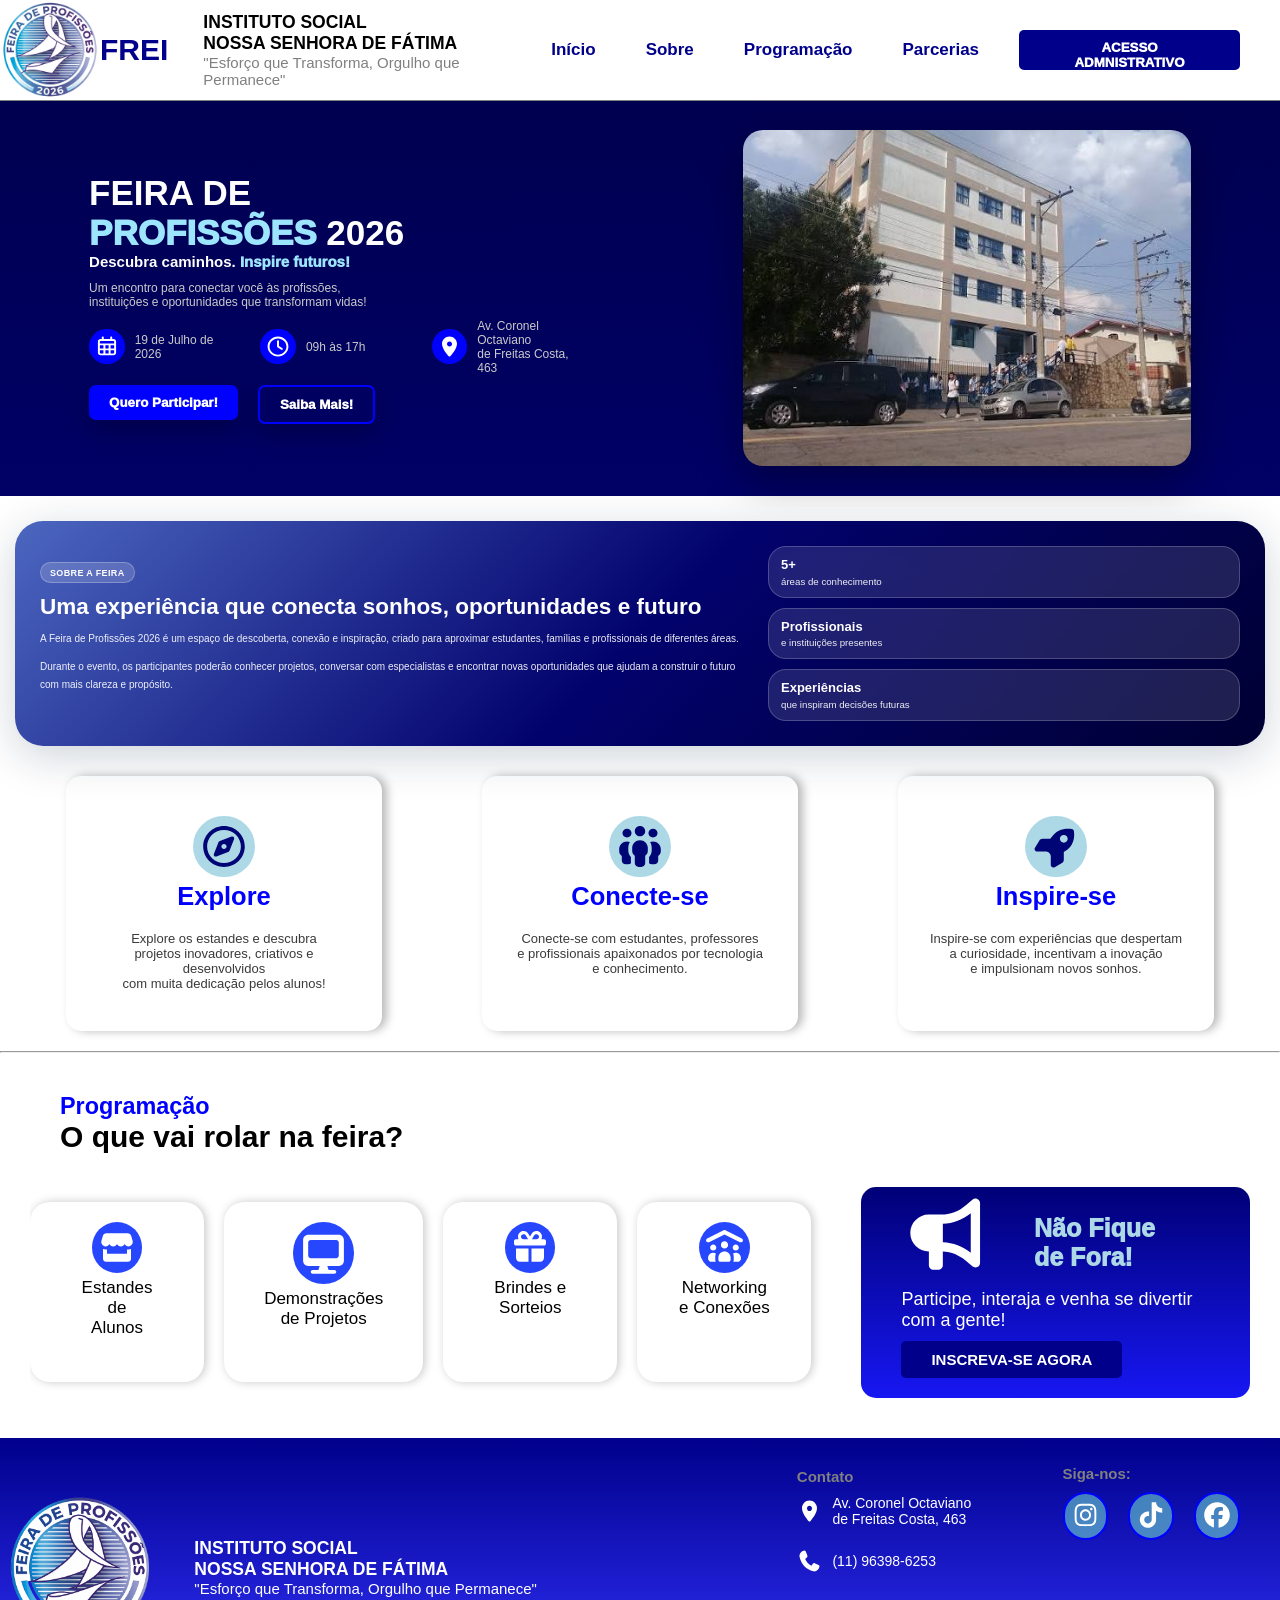
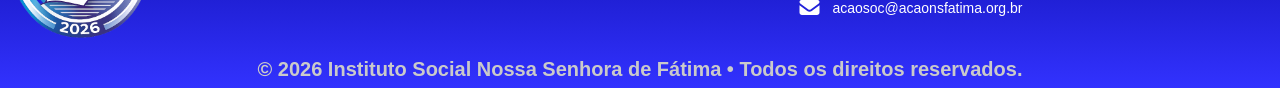
<file: index.html>
<!DOCTYPE html>
<html lang="pt-br">
<head>
    <meta charset="UTF-8">
    <meta name="viewport" content="width=device-width, initial-scale=1.0">
    <title>Site FREI - Feira 2026</title>
    <link rel="stylesheet" href="index.css">
</head>
<body id="body">
    <header class="container">
        <div class="logo">
            <img src="logofeira.jpeg" alt="">
            <h1>FREI</h1>

            <div class="text">
                <h3>INSTITUTO SOCIAL <br> NOSSA SENHORA DE FÁTIMA</h3>
                <p>"Esforço que Transforma, Orgulho que Permanece"</p>
            </div>
        </div>

        <ul class="links">
                <li class="link"><a href="#inicio">Início</a></li>
                <li class="link"><a href="#sobre">Sobre</a></li>
                <li class="link"><a href="#programação">Programação</a></li>
                <li class="link"><a href="parcerias.html">Parcerias</a></li>
            </ul>


        <button class="bot" onclick="show()">ACESSO ADMNISTRATIVO</button>
  
    </header>

    <section class="Login-Adm" id="login">
        <img src="lock-solid.png" alt="">
        <button class="close" onclick="fecharTela()">X</button>
        <h1>Painel Administrativo</h1>
        <p>Acesse sua conta para continuar</p> <br>
        <input type="text" placeholder="Usuário" required id="nome"> <br>
        <input type="password" placeholder="Senha" required id="senha"> <br>
        <p id="Error"></p> <br>
        <button onclick="verificar()" class="button">Entrar</button>
    </section>

    <section id="tela">
    <section class="inicio" id="inicio">
        <div class="info">
            <h1>FEIRA DE <br><span>PROFISSÕES</span> 2026</h1>
            <h2>Descubra caminhos. <span>Inspire futuros!</span></h2> <br>
            <p>Um encontro para conectar você às profissões, <br>instituições e oportunidades que transformam vidas!</p>

            <nav class="bnt">
                <div class="infs">
                    <img src="calendar-days-regular-full.svg" alt="">
                    <p>19 de Julho de 2026</p>
                </div>

                <div class="infs">
                    <img src="clock-regular-full.svg" alt="">
                    <p>09h às 17h</p>
                </div>

                <div class="infs">
                    <img src="location-dot-solid-full.svg" alt="">
                    <p>Av. Coronel Octaviano <br>de Freitas Costa, 463</p>
                </div>
            </nav>

            <div class="bnts">
                <a href="https://docs.google.com/forms/d/1CIDPlC52FJBGePbVuQEkjBuPSVwmVXUXWgI7uFsxJOE/viewform?edit_requested=true" target="_blank">
                <button class="button">Quero Participar!</button>
                </a>
                <a href="sobre.html">
                <button class="sobre" id="sobre">Saiba Mais!</button>
                </a>
            </div>
        </div>
        
        <img src="FREI PRÉDIO.jpeg" alt="" class="frei">
    </section>

    <section class="sobre-site" id="sobre">
    <div class="sobre-conteudo">
        <span class="sobre-etiqueta">Sobre a Feira</span>
        <h2>Uma experiência que conecta sonhos, oportunidades e futuro</h2>
        <p>
            A Feira de Profissões 2026 é um espaço de descoberta, conexão e inspiração,
            criado para aproximar estudantes, famílias e profissionais de diferentes áreas.
        </p>
        <p>
            Durante o evento, os participantes poderão conhecer projetos, conversar com
            especialistas e encontrar novas oportunidades que ajudam a construir o futuro
            com mais clareza e propósito.
        </p>
    </div>

    <div class="sobre-destaques">
        <div class="destaque">
            <strong>5+</strong>
            <span>áreas de conhecimento</span>
        </div>
        <div class="destaque">
            <strong>Profissionais</strong>
            <span>e instituições presentes</span>
        </div>
        <div class="destaque">
            <strong>Experiências</strong>
            <span>que inspiram decisões futuras</span>
        </div>
    </div>
</section>

    <section class="cards">
        <div class="card">
            <img src="compass-regular-full.svg" alt="">
            <h2>Explore</h2> <br>
            <p>Explore os estandes e descubra <br>projetos inovadores, criativos e desenvolvidos <br> com muita dedicação pelos alunos!</p>
        </div>

        <div class="card">
            <img src="people-group-solid-full.svg" alt="">
            <h2>Conecte-se</h2> <br>
            <p>Conecte-se com estudantes, professores <br>e profissionais apaixonados por tecnologia <br>e conhecimento.</p>
        </div>

        <div class="card">
            <img src="rocket-solid-full(1).svg" alt="">
            <h2>Inspire-se</h2> <br>
            <p>Inspire-se com experiências que despertam <br>a curiosidade, incentivam a inovação <br>e impulsionam novos sonhos. <span id="programação"></span></p>
        </div>
    </section>
    <hr>
    <section class="prog">
        <div class="info">
            <h3>Programação</h3>
            <h2>O que vai rolar na feira?</h2> <br>

            <div class="ca">
                <div class="cardProg">
                    <img src="store-solid-full.svg" alt="">
                    <p>Estandes de <br> Alunos</p>
                </div>

                <div class="cardProg">
                    <img src="desktop-solid-full(1).svg" alt="">
                    <p>Demonstrações de Projetos</p>
                </div>

                <div class="cardProg">
                    <img src="gift-solid-full.svg" alt="">
                    <p>Brindes e <br>Sorteios</p>
                </div>

                <div class="cardProg">
                    <img src="people-roof-solid-full.svg" alt="">
                    <p>Networking e Conexões</p>
                </div>

                 <div class="marketing">
        <div class="comunicado">
            <img src="bullhorn-solid-full.svg" alt="">
        <h2>Não Fique de Fora!</h2>
        </div>

        <p>Participe, interaja e venha se divertir com a gente!</p>

        <a href="https://docs.google.com/forms/d/1CIDPlC52FJBGePbVuQEkjBuPSVwmVXUXWgI7uFsxJOE/viewform?edit_requested=true" target="_blank">
        <button class="but">INSCREVA-SE AGORA</button>
        </a>
    </div>

            </div>

            
            
        </div>
    </section>
    </section>

    <footer class="rodape">
        <div class="info">
        <img src="FreiLogo.png" alt="">
        

            <div class="text">
                <h3>INSTITUTO SOCIAL <br> NOSSA SENHORA DE FÁTIMA</h3>
                <p>"Esforço que Transforma, Orgulho que Permanece"</p>
            </div>

        </div>
</div>
        <div class="contato">
            <h2>Contato</h2>
            <div class="cont">
                <img src="location-dot-solid-full.svg" alt="" style="width: 2vw;">
                <p>Av. Coronel Octaviano <br>de Freitas Costa, 463</p>
            </div> <br>

            <div class="cont">
                <img src="phone-solid-full.svg" alt="" style="width: 2vw;">
                <p>(11) 96398-6253</p>
            </div> <br>

            <div class="cont">
                <img src="envelope-solid-full.svg" alt="" style="width: 2vw;">
                <p>acaosoc@acaonsfatima.org.br</p>
            </div>

        </div>

        <div class="redes">
            <h2>Siga-nos:</h2>
            <div class="rd">
            <div class="rede">
                <a href="https://www.instagram.com/institutonsfatima/" target="_blank">
                <img src="instagram-brands-solid-full(1).svg" alt="">
                </a>
            </div>

            <div class="rede">
                <a href="https://www.tiktok.com/@institutonsfatima_" target="_blank">
                <img src="tiktok-brands-solid-full.svg" alt="">
                </a>
            </div>

            <div class="rede">
                <a href="https://www.facebook.com/institutonsfatima/?locale=pt_BR" target="_blank">
                <img src="facebook-brands-solid-full.svg" alt="">
                </a>
            </div>
            </div>
        
    </footer>

        <h1 class="h1">© 2026 Instituto Social Nossa Senhora de Fátima • Todos os direitos reservados.</h1>
    

        <script src="index.js"></script>
</body>
</html>
</file>
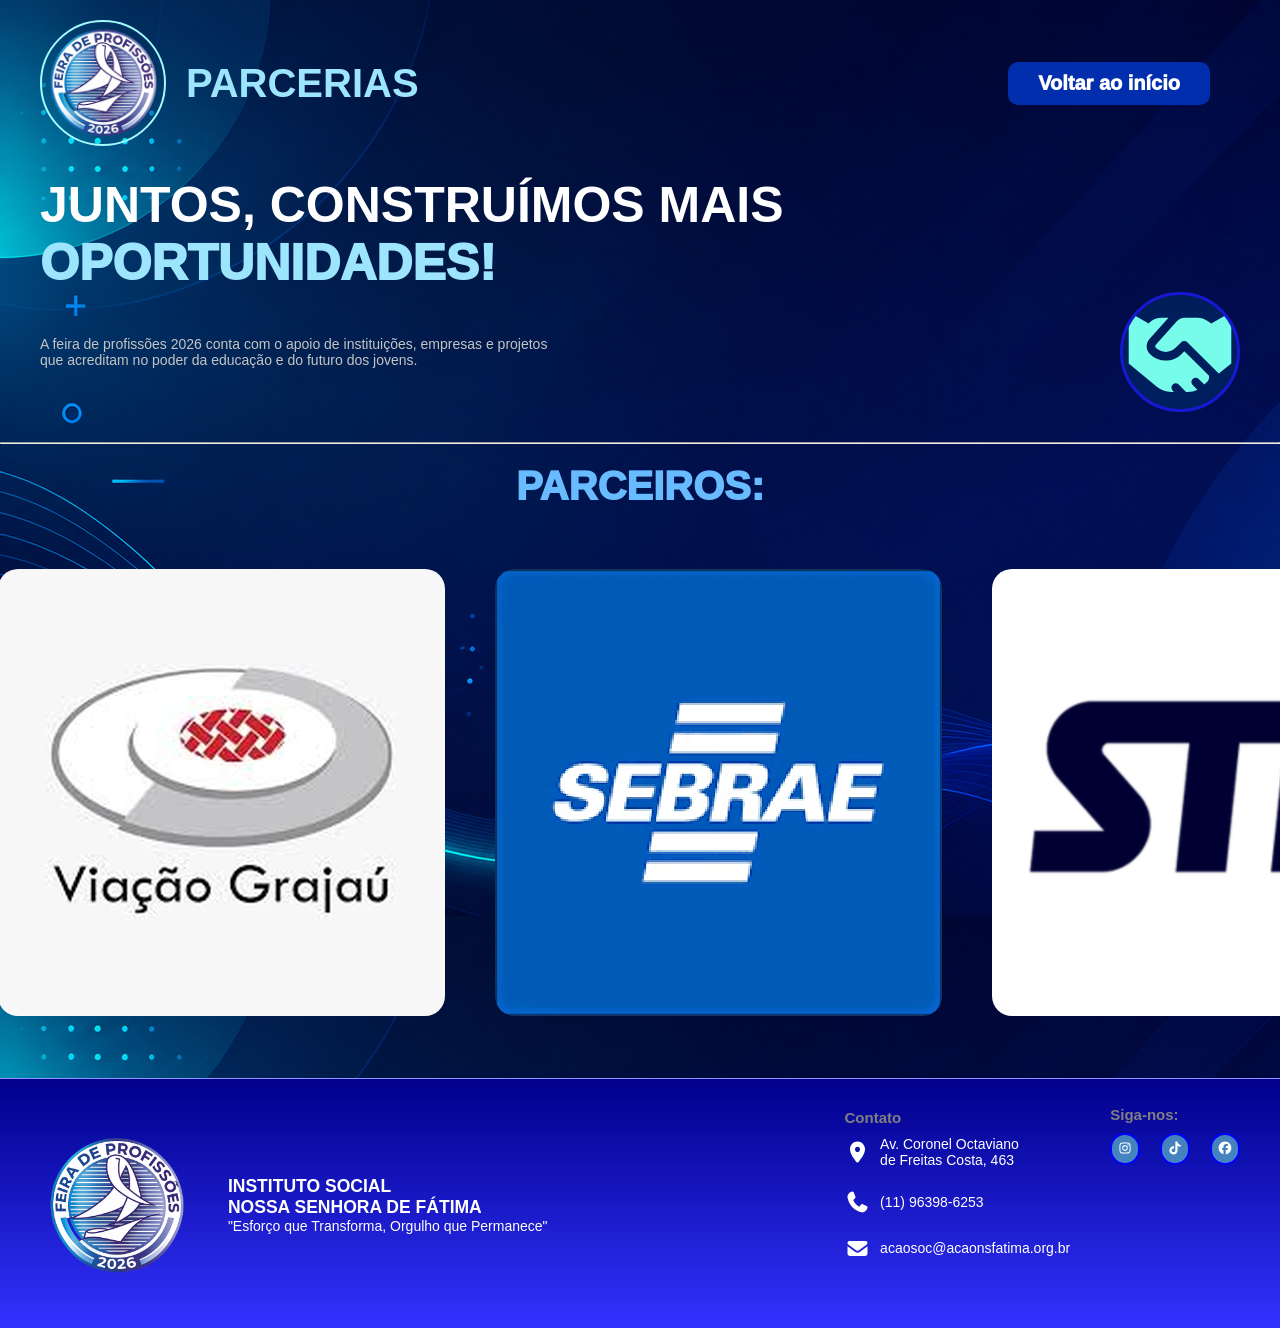
<file: parcerias.html>
<!DOCTYPE html>
<html lang="pt-br">
<head>
    <meta charset="UTF-8">
    <meta name="viewport" content="width=device-width, initial-scale=1.0">
    <title>Parceiros</title>
    <link rel="stylesheet" href="parcerias.css">
</head>
<body>
    <header class="container">
        <div class="text">
        <img src="FreiLogo.png" alt="">
        <h1>PARCERIAS</h1>
        </div>
    <a href="index.html">Voltar ao início</a>
    </header>

    <section class="info">
    <h1>JUNTOS, CONSTRUÍMOS MAIS <br><span>OPORTUNIDADES!</span></h1>
    <div class="info1">

    <p>A feira de profissões 2026 conta com o apoio de instituições, empresas e projetos <br> que acreditam no poder da educação e do futuro dos jovens.</p>
    

        <img src="handshake-solid-full(1).svg" alt="">

        </div>
        </section>

<hr>



        <h1 class="h2">PARCEIROS:</h1>
    <section class="parc">
        <div class="img">
            <img src="casaMuherLogo.jpeg" alt="">
        </div>

        <div class="img">
            <img src="viacao.png" alt="">
        </div>

        <div class="img">
            <img src="sebrae.png" alt="">
        </div>

        <div class="img">
            <img src="STB.png" alt="">
        </div>
    </section>


     <footer class="rodape">
        <div class="info">
        <img src="FreiLogo.png" alt="">
        

            <div class="text1">
                <h3>INSTITUTO SOCIAL <br> NOSSA SENHORA DE FÁTIMA</h3>
                <p>"Esforço que Transforma, Orgulho que Permanece"</p>
            </div>

        </div>
</div>
        <div class="contato">
            <h2>Contato</h2>
            <div class="cont">
                <img src="location-dot-solid-full.svg" alt="" style="width: 2vw;">
                <p>Av. Coronel Octaviano <br>de Freitas Costa, 463</p>
            </div> <br>

            <div class="cont">
                <img src="phone-solid-full.svg" alt="" style="width: 2vw;">
                <p>(11) 96398-6253</p>
            </div> <br>

            <div class="cont">
                <img src="envelope-solid-full.svg" alt="" style="width: 2vw;">
                <p>acaosoc@acaonsfatima.org.br</p>
            </div>

        </div>

        <div class="redes">
            <h2>Siga-nos:</h2>
            <div class="rd">
            <div class="rede">
                <a href="https://www.instagram.com/institutonsfatima/" target="_blank">
                <img src="instagram-brands-solid-full(1).svg" alt="">
                </a>
            </div>

            <div class="rede">
                <a href="https://www.tiktok.com/@institutonsfatima_" target="_blank">
                <img src="tiktok-brands-solid-full.svg" alt="">
                </a>
            </div>

            <div class="rede">
                <a href="https://www.facebook.com/institutonsfatima/?locale=pt_BR" target="_blank">
                <img src="facebook-brands-solid-full.svg" alt="">
                </a>
            </div>
            </div>
        
        
    </footer>
</body>


</html>
</file>
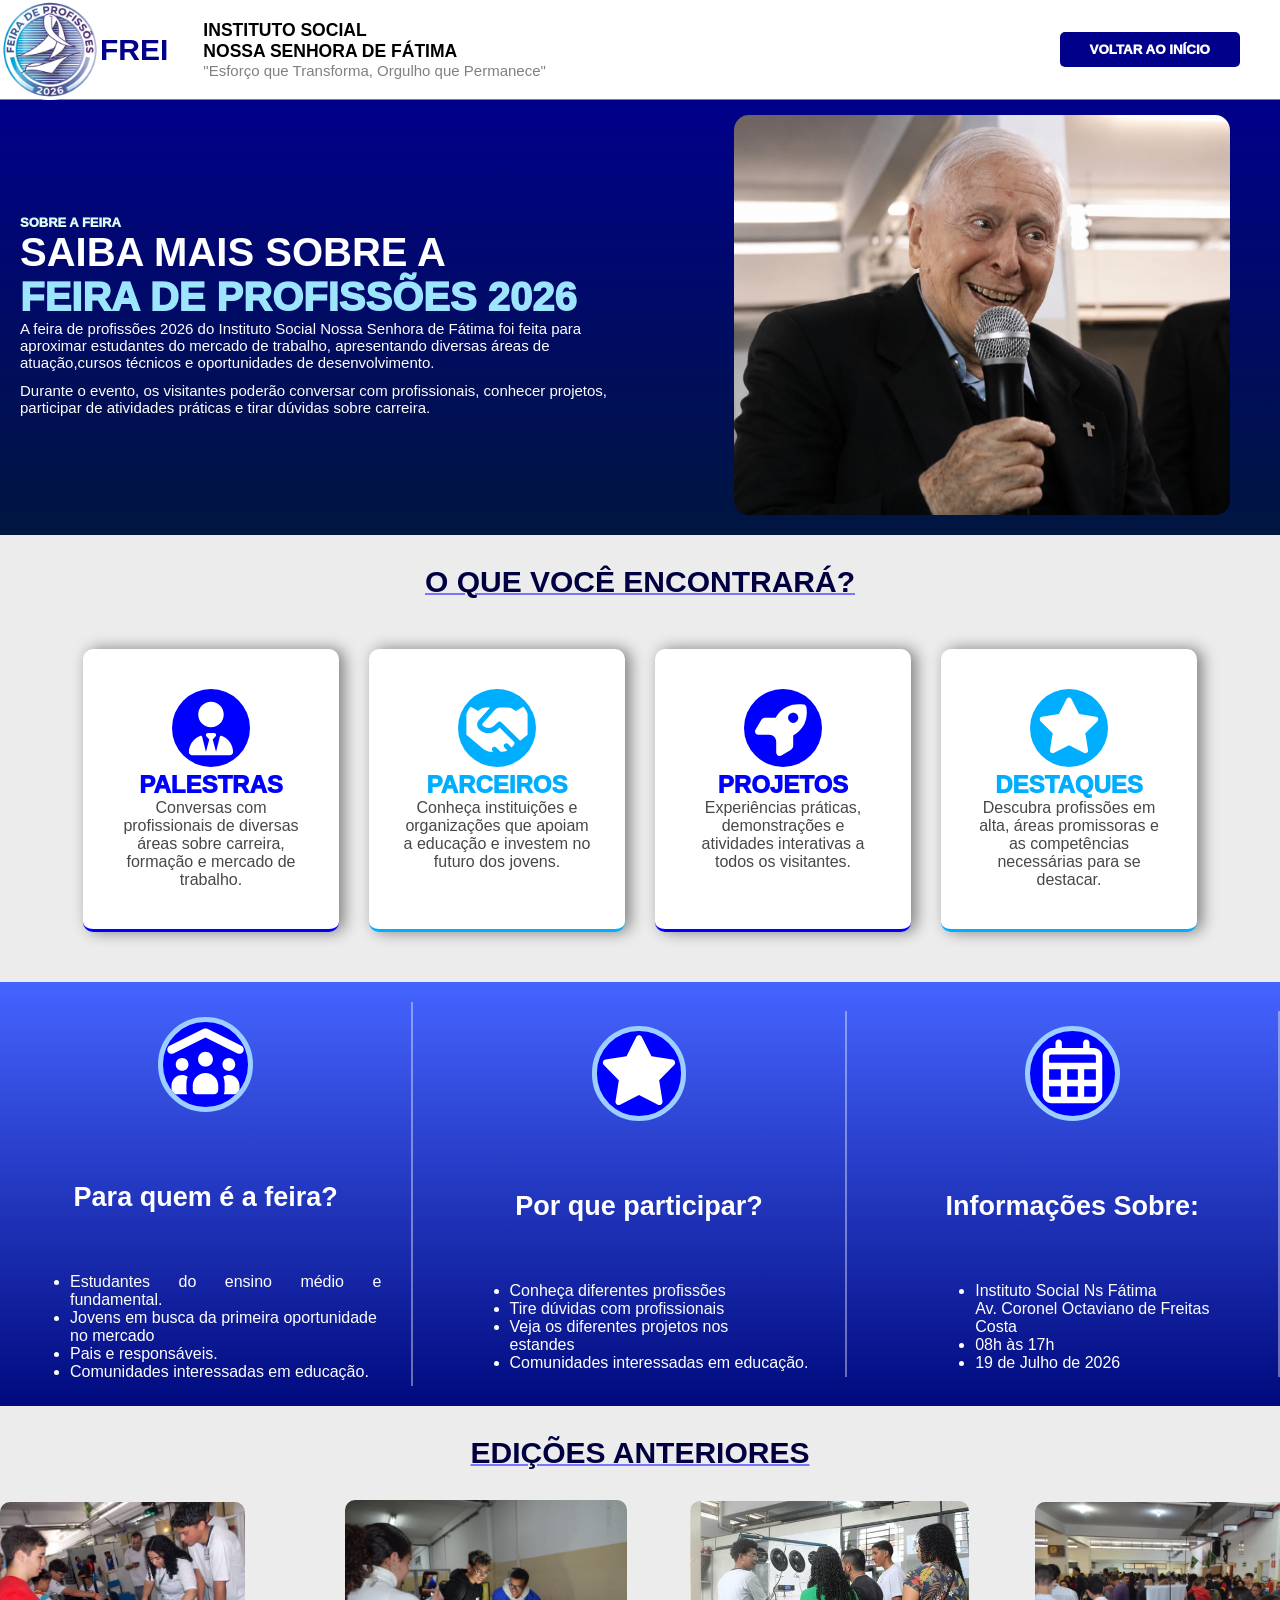
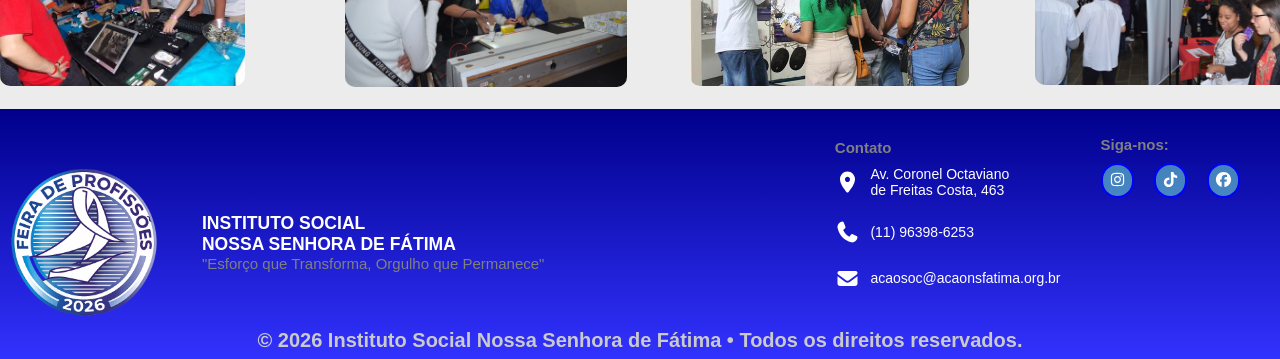
<file: sobre.html>
<!DOCTYPE html>
<html lang="pt-br">
<head>
    <meta charset="UTF-8">
    <meta name="viewport" content="width=device-width, initial-scale=1.0">
    <title>Sobre a Feira</title>
    <link rel="stylesheet" href="sobre.css">
</head>
<body>
        <header class="container1">
        <div class="logo">
            <span id="inicio"></span>
            <img src="logofeira.jpeg" alt="">
            <h1>FREI</h1>

            <div class="text1">
                <h3>INSTITUTO SOCIAL <br> NOSSA SENHORA DE FÁTIMA</h3>
                <p>"Esforço que Transforma, Orgulho que Permanece"</p>
            </div>
        </div>

            <a href="index.html">
        <button class="bot">VOLTAR AO INÍCIO</button>
        </a>
    </header>

    <section class="tela">

    <section class="container">
        <div class="text">
    <h3>SOBRE A FEIRA</h3>
    <h1>SAIBA MAIS SOBRE A <br><span>FEIRA DE PROFISSÕES 2026</span></h1>

    <p>A feira de profissões 2026 do Instituto Social Nossa Senhora de Fátima foi feita para aproximar estudantes do mercado de trabalho, apresentando diversas áreas de atuação,cursos técnicos e oportunidades de desenvolvimento.</p> <br>

    <p>Durante o evento, os visitantes poderão conversar com profissionais, conhecer projetos, participar de atividades práticas e tirar dúvidas sobre carreira.</p>
    </div>

    <img src="FREI.png" alt="">
    </section>

    <section class="encont">
        <h1>O QUE VOCÊ ENCONTRARÁ?</h1>

        <div class="cards">
            <div class="card">
                <img src="user-tie-solid-full.svg" alt="">
                <h2>PALESTRAS</h2>
                <p>Conversas com profissionais de diversas áreas sobre carreira, formação e mercado de trabalho.</p>
            </div>

            <div class="card" id="card">
                <img src="handshake-solid-full(2).svg" alt="">
                <h2>PARCEIROS</h2>
                <p>Conheça instituições e organizações que apoiam a educação e investem no futuro dos jovens.</p>
            </div>

            <div class="card">
                <img src="rocket-solid-full(2).svg" alt="">
                <h2>PROJETOS</h2>
                <p>Experiências práticas, demonstrações e atividades interativas a todos os visitantes.</p>
            </div>

            <div class="card" id="card">
                <img src="star-solid-full.svg" alt="">
                <h2>DESTAQUES</h2>
                <p>Descubra profissões em alta, áreas promissoras e as competências necessárias para se destacar.</p>
            </div>
        </div>
    </section>

    <section class="info">
        <div class="cardProg">
            <div class="infss">
            <img src="people-roof-solid-full.svg" alt="">
            <h2>Para quem é a feira?</h2>
            </div>
            <div class="lista">
                <ul>
                    <li>Estudantes do ensino médio e fundamental.</li>
                    <li>Jovens em busca da primeira oportunidade <br>no mercado</li>
                    <li>Pais e responsáveis.</li>
                    <li>Comunidades interessadas em educação.</li>
                </ul>
            </div>
        </div>

        <div class="cardProg">
            <div class="infss">
            <img src="star-solid-full.svg" alt="">
            <h2>Por que participar?</h2>
            </div>
            <div class="lista">
                <ul>
                    <li>Conheça diferentes profissões</li>
                    <li>Tire dúvidas com profissionais</li>
                    <li>Veja os diferentes projetos nos <br>estandes</li>
                    <li>Comunidades interessadas em educação.</li>
                </ul>
            </div>
        </div>

        <div class="cardProg">
            <div class="infss">
            <img src="calendar-days-regular-full.svg" alt="">
            <h2>Informações Sobre:</h2>
            </div>
            <div class="lista">
                <ul>
                    <li>Instituto Social Ns Fátima <br>Av. Coronel Octaviano de Freitas <br>Costa</li>
                    <li>08h às 17h</li>
                    <li>19 de Julho de 2026</li>
                </ul>
            </div>
        </div>
    </section>

    <h1 class="h1">EDIÇÕES ANTERIORES</h1>

    <section class="edic">

        
        <div class="img">
        <img src="Edicao4FREI.jpeg" alt="" id="oi">
        </div>

        <div class="img">
        <img src="Edicao2FREI.jpg" alt="" style="width: 115%;">
        </div>

        <div class="img">
        <img src="Edicao5FREI.jpg" alt="" style="width: 114%;">
        </div>

        <div class="img">
        <img src="Edicao3FREI.jpg" alt="" style="width: 113%;">
        </div>
    </section>

     <footer class="rodape">
        <div class="info1">
        <img src="FreiLogo.png" alt="">
        

            <div class="text1">
                <h3>INSTITUTO SOCIAL <br> NOSSA SENHORA DE FÁTIMA</h3>
                <p>"Esforço que Transforma, Orgulho que Permanece"</p>
            </div>

        </div>
</div>
        <div class="contato">
            <h2>Contato</h2>
            <div class="cont">
                <img src="location-dot-solid-full.svg" alt="" style="width: 2vw;">
                <p>Av. Coronel Octaviano <br>de Freitas Costa, 463</p>
            </div> <br>

            <div class="cont">
                <img src="phone-solid-full.svg" alt="" style="width: 2vw;">
                <p>(11) 96398-6253</p>
            </div> <br>

            <div class="cont">
                <img src="envelope-solid-full.svg" alt="" style="width: 2vw;">
                <p>acaosoc@acaonsfatima.org.br</p>
            </div>

        </div>

        <div class="redes">
            <h2>Siga-nos:</h2>
            <div class="rd">
            <div class="rede">
                <a href="https://www.instagram.com/institutonsfatima/" target="_blank">
                <img src="instagram-brands-solid-full(1).svg" alt="">
                </a>
            </div>

            <div class="rede">
                <a href="https://www.tiktok.com/@institutonsfatima_" target="_blank">
                <img src="tiktok-brands-solid-full.svg" alt="">
                </a>
            </div>

            <div class="rede">
                <a href="https://www.facebook.com/institutonsfatima/?locale=pt_BR" target="_blank">
                <img src="facebook-brands-solid-full.svg" alt="">
                </a>
            </div>
            </div>
        
    </footer>
    </section>
        <h1 class="h2">© 2026 Instituto Social Nossa Senhora de Fátima • Todos os direitos reservados.</h1>
    

</body>
</html>
</file>
<file: index.css>
*{
    margin: 0;
    padding: 0;
    bottom: 0;
    font-family: sans-serif;
}

html{
    font-size: 10px;
    scroll-behavior: smooth;
}

body{
    overflow-x: hidden;
}

#tela{
    animation: fade 2s;
}

.container{
    display: flex;
    justify-content: space-between;
    align-items: center;
    height: 100px;
    position: fixed;
    top: 0%;
    z-index: 1000;
    background-color: white;
    width: 100%;
    border-bottom: 1px solid rgba(0, 0, 0, 0.493);
}

.logo{
    display: flex;
    align-items: center;
}

.logo h1{
    color: darkblue;
    font-weight: 900;
    font-size: 3rem;
}

.logo img{
    width: 100px;
    border-radius: 1000px;
}

.text{
    display: flex;
    flex-direction: column;
    font-size: 1.2rem;
    margin: 0rem 3.5rem;
}

.text p{
    color: grey;
}

.links{
    display: flex;
    color: white;
    gap: 5rem;
    font-size: 1.7rem;
}

.links a{
    text-decoration: none;
    color: darkblue;
    font-weight: 600;
    transition: .3s;
}

.links a:hover{
    color: rgb(0, 0, 70);
    text-decoration: underline;
}

.links a:active{
    transform: scale(.05);
}

.bot{
    border: none;
    padding: 1rem 3rem;
    height: 40%;
    border-radius: 5px;
    background-color: darkblue;
    color: white;
    font-weight: 1000;
    margin: 0rem 4rem;
    cursor: pointer;
    transition: .2s;
}

.bot:hover{
    background-color: rgb(0, 0, 83);
    transform: scale(1.05);
}

.bot:active{
    transform: scale(.95);
    background-color: rgb(0, 4, 61);
}

.Login-Adm{
    color: white;
    gap: 0.5rem;
    margin: 14rem auto 0rem;
    width: 20vw;
    padding: 2rem 7rem;
    animation: border 5s infinite;
    display: none;
    justify-content: center;
    flex-direction: column;
    align-items: center;
    border-radius: 10px;
    background: linear-gradient(145deg, black, rgb(27, 27, 27), rgb(110, 110, 110));
}

.Login-Adm .close{
    padding: 0.5rem 1rem;
    border-radius: 1000px;
    position: relative;
    top: -110px;
    color: white;
    background-color: rgba(0, 0, 0, 0.459);
    border: 1px  white solid;
    font-weight: 600;
    left: 185px;
    cursor: pointer;
}

.Login-Adm .close:active{
    transform: scale(.95);
}

.Login-Adm input{
    padding: 1rem;
    background-color: rgba(102, 94, 94, 0.226);
    color: white;
    width: 90%;
    border-radius: 7px;
    border: 2px solid rgba(0, 0, 0, 0.384);
    outline: none;
    text-align: center;
}

.Login-Adm .button{
    padding: 1rem 2rem;
    text-align: center;
    width: 75%;
    margin-top: 10px;
    border-radius: 5px;
    background-color: blue;
    color: white;
    font-weight: 1000;
    cursor: pointer;
    border: none;
    transition: .2s ease-out;
}

.Login-Adm .button:hover{
    background-color: darkblue;
    transform: scale(1.075);
}

.Login-Adm .button:active{
    background-color: rgb(0, 0, 68);
    color: grey;
    transform: scale(.95);
}

.Login-Adm p{
    font-size: 1.5rem;
    color: rgb(209, 209, 209);
}

.Login-Adm h1{
    font-size: 2.5rem;
    text-align: center;
}

.Login-Adm img{
    width: 30%;
    border-radius: 1000px;
    padding: 0.5rem;
    background: rgba(0, 0, 255, 0.349);
    border: 2px solid aqua;
    animation: flutuar 3s infinite;
}

.inicio{
    display: flex;
    justify-content: center;
    gap: 17rem;
    background: linear-gradient(rgb(0, 0, 80), rgb(0, 0, 102));
    color: white;
    align-items: center;
    padding: 3rem 0rem;
    margin-top: 100px;
}

.inicio h1{
    font-size: 3.5rem;
}

.inicio h2{
    font-size: 1.5rem;
}

.inicio span{
    color: rgb(156, 229, 253);
    font-weight: 1000;
}

.inicio p{
    color: rgb(202, 202, 202);
    font-size: 1.2rem;
}

.inicio .frei{
    border-radius: 20px;
    width: 35%;
    box-shadow: 0 15px 40px rgba(0,0,0,.35);
}

.bnt{
    display: flex;
    gap: 3rem;
    margin-top: 10px;
}

.bnt img{
    width: 2vw;
    padding: 0.5rem;
    background-color: blue;
    border-radius: 1000px;
}

.infs{
    display: flex;
    align-items: center;
    gap: 1rem;
    width: 30%;
    cursor: default;
}

.bnts{
    display: flex;
    gap: 2rem;
    margin-top: 10px;
}

.bnts button{
    border: none;
    border-radius: 7px;
    color: white;
    background-color: blue;
    font-weight: 1000;
    padding: 1rem 2rem;
    box-shadow:0 10px 25px rgba(0,0,0,.25);
    cursor: pointer;
    transition: .2s;
}

.bnts .button:hover{
    background-color: rgb(0, 0, 134);
    transform: scale(1.05);
}

.bnts .button:active{
    transform: scale(.95);
    background-color: rgb(0, 8, 51);
}

.sobre-site {
    cursor: default;
    max-width: 1200px;
    margin: 2.5rem auto 3rem;
    padding: 2.5rem;
    display: grid;
    grid-template-columns: 1.2fr 0.8fr;
    gap: 2rem;
    align-items: center;
    background: linear-gradient(135deg, rgb(76, 103, 192), rgb(2, 2, 109), rgb(0, 0, 51));
    border-radius: 28px;
    box-shadow: 0 10px 45px rgba(4, 35, 66, 0.20);
    position: relative;
    overflow: hidden;
}

.sobre-conteudo {
    position: relative;
    z-index: 1;
}

.sobre-etiqueta {
    display: inline-block;
    padding: 0.45rem 0.9rem;
    background: rgba(255,255,255,0.16);
    color: #fff;
    border: 1px solid rgba(255,255,255,0.25);
    border-radius: 999px;
    font-size: 0.9rem;
    font-weight: 600;
    letter-spacing: 0.04em;
    text-transform: uppercase;
    margin-bottom: 1rem;
}

.sobre-conteudo h2 {
    font-size: clamp(1.7rem, 2.4vw, 2.25rem);
    color: #fff;
    margin-bottom: 1rem;
    line-height: 1.2;
}

.sobre-conteudo p {
    color: rgba(255,255,255,0.92);
    line-height: 1.8;
    margin-bottom: 1rem;
    font-size: 1rem;
}

.sobre-destaques{
    display: grid;
    gap: 1rem;
}

.destaque{
    background: rgba(255,255,255,0.12);
    border: 1px solid rgba(255,255,255,0.2);
    backdrop-filter: blur(10px);
    padding: 1rem 1.2rem;
    border-radius: 18px;
    transition: .3s ease-out;
}

.destaque:hover{
    transform: translateY(-4px);
    background: rgba(12, 63, 228, 0.12);
}

.destaque strong{
    display: block;
    font-size: 1.3rem;
    color: #fff;
    margin-bottom: 0.35rem;
}

.destaque span{
    color: rgba(255,255,255,0.92);
    font-size: 0.97rem;
}


.bnts .sobre{
    background: none;
    border: 2px solid blue;
}

.bnts .sobre:hover{
    transform: scale(1.07);
}


.bnts .sobre:active{
    transform: scale(.95);
    border: rgb(0, 15, 102) solid 2px;
}

.cards{
    display: flex;
    justify-content: center;
    gap: 10rem;
    margin-top: 30px;
}

.card{
    text-align: center;
    align-items: center;
    font-size: 1.7rem;
    box-shadow: 5px 0px 10px rgba(0, 0, 0, 0.274);
    border-radius: 15px;
    padding: 4rem 3rem;
    color: blue;
    width: 20%;
    transition: .3s ease-out;
    cursor: default;
}

.card:hover{
    transform: scale(1.05) translateY(-8px);
}

hr{
    color: rgba(128, 128, 128, 0.397);
    margin-top: 20px;
}

.card p{
    color: rgb(58, 58, 58);
    font-size: 1.3rem;
}

.card img{
    width: 20%;
    border-radius: 1000px;
    padding: 0.5rem;
    background-color: lightblue;
}

.prog .info{
    font-size: 2rem;
    align-items: center;
    overflow: hidden;
    margin: 4rem 3rem;

    h2, h3{
        margin: 0rem 3rem;
    }

    h3{
        color: blue;
    }

}

.cardProg{
    width: 10%;
    font-size: 1.7rem;
    text-align: center;
    padding: 4rem;
    height: 100px;
    border-radius: 20px;
    box-shadow: 2px 0px 10px rgba(0, 0, 0, 0.219);
    transition: .3s ease-out;
    cursor: default;

    img{
        border-radius: 1000px;
        margin-top: 10px;
        width: 50%;
        padding: 0.5rem;
        background-color: rgba(0, 38, 255, 0.849);
    }

   
}

.cardProg:hover{
    transform: scale(1.05);
}



.ca{
    display: flex;
    gap: 2rem;
    margin-top: 10px;
    align-items: center;
}

.prog img{
    width: 43%;
    margin-top: -20px;
}

.marketing{

    width: 400px;
    background: linear-gradient(rgb(0, 0, 119), rgb(23, 23, 243));
    color: white;
    border-radius: 15px;
    padding: 2rem 4rem;
    cursor: default;
    margin-left: 30px;

    h2{
        color: lightblue;
        font-weight: 1000;
        font-size: 2.5rem;
    }

    img{
        width: 30%;
    }

    .comunicado{
        display: flex;
        gap: 1rem;
        align-items: center;
    }
    p{
        font-size: 1.8rem;
        margin-top: 10px;
    }

    .but{
        background-color: darkblue;
        border: none;
        border-radius: 5px;
        padding: 1rem 3rem;
        font-weight: 600;
        margin-top: 10px;
        color: white;
        font-size: 1.5rem;
        transition: .3s ease;
        cursor: pointer;
    }

    .but:hover{
        background-color: rgb(0, 0, 134);
        transform: scale(1.05);
    }

    .but:active{
        transform: scale(.95);
        background-color: rgb(0, 8, 51);
    }
}

.rodape{
    height: 250px;
    border-top: 1px rgba(128, 128, 128, 0.5);
    background: linear-gradient(darkblue, rgb(50, 50, 255));
    align-items: start;
    margin-top: 20px;
    display: flex;
    color: white;
    justify-content: space-between;

    img{
        width: 20%;
    }
    
}

.h1{
    margin-top: -30px;
    text-align: center;
    color: rgb(202, 202, 202);
}

.rodape .info{
    display: flex;
    align-items: center;
    margin-top: 50px    ;
    text-align: justify;
}

.text{
    display: flex;
    flex-direction: column;
    font-size: 1.5rem;
    margin: 0rem 3.5rem;
}

.rodape .text p{
    color: rgb(255, 255, 255);
}

.contato{
    h2{
        color: grey;
        margin-top: 30px;
    }

    .cont{
        margin-top: 10px;
        display: flex;
        align-items: center;
        gap: 1rem;
        font-size: 1.4rem;
    }
}

.redes{
    width: 25%;
    margin-top: 27px;
    padding: 0rem 4rem;

    a{
        width: 100%;
        text-decoration: none;
    }
    
    .rd{
        display: flex;
        justify-content: center;
        gap: 2rem;
        margin-top: 10px;
    }

    h2{
        color: grey;
        position: relative;
    }

    .rede{
        border: 2px solid blue;
        align-items: center;
        display: flex;
        background-color: rgba(127, 255, 212, 0.486);
        justify-content: center;
        border-radius: 1000px;
        width: 20%;
        padding: 0.5rem;
    }

    .rede img{
        width: 100%;
    }
}

@keyframes border{
    0%,100%{
        border: 2px solid rgb(0, 20, 75);
    }

    50%{
        border: 2px solid blue;
    }
}

@keyframes fade{
    from{
        opacity: 0;
        transform: translateY(45px);
    }

    to{
        opacity: 1;
        transform: translateY(0);
    }
}

@keyframes flutuar{
    0%, 100%{
        transform: translateY(0);
    }

    50%{
        transform: translateY(-5px);
    }
}

@media (max-width: 480px){

    html{
        font-size: 8px;
    }

    body{
        overflow-x: hidden;
    }

    .container{
        flex-direction: column;
        justify-content: center;
        height: auto;
        padding: 1.5rem 0;
        position: relative;
        gap: 2rem;
    }

    .logo{
        flex-direction: column;
        text-align: center;
    }

    .logo img{
        width: 100px;
    }

    .text{
        margin: 1rem 0;
        text-align: center;
    }

    .links{
        flex-wrap: wrap;
        justify-content: center;
        gap: 2rem;
        font-size: 1.6rem;
    }

    .bot{
        margin: 0;
        width: 90%;
        height: auto;
        padding: 1.2rem;
    }

    .Login-Adm{
        width: 50vw;
        text-align: center;
    }

      .Login-Adm .close {
    position: absolute;
    top: 0.5rem;
    right: 0.5rem;
    padding: 0.35rem 0.7rem;
    font-size: 1rem;
    line-height: 1;
    border-radius: 999px;
  }

    .inicio{
        flex-direction: column;
        gap: 3rem;
        text-align: center;
        margin-top: 0;
        padding: 4rem 2rem;
    }

    .inicio .frei{
        width: 100%;
    }

    .bnts{
        flex-direction: column;
    }

    .bnts button{
        width: 100%;
    }

    .bnt{
        flex-direction: column;
        align-items: center;
        gap: 2rem;
    }

    .Login-Adm{
        margin: 3rem auto;
    }

    .Login-Adm .close {
        position: static;
        margin-bottom: 0.8rem;
        align-self: flex-end;
        padding: 0.35rem 0.7rem;
        font-size: 1.1rem;
    }

    .infs{
        width: 50%;
        font-size: 2rem;
        justify-content: space-between;
    }

    .bnt img{
        width: 40px;
    }

    .cards{
        flex-direction: column;
        align-items: center;
        gap: 2rem;
        width: 90vw;
        margin: 3rem auto;
    }

    .card{
        width: 85%;
    }

    .prog .info{
        margin: 3rem 0rem;
        text-align: center;
    }

    .ca{
        flex-direction: column;
        gap: 2rem;
        width: 90vw;
        font-size: 3rem;
        margin: auto;
    }

    .prog img{
        width: 20%;
        margin-top: 0;
    }

    .cardProg{
        width: 75%;
    }

    .marketing{
        width: 85%;
        margin: 0;
        padding: 2rem;
    }

    .rodape{
        display: flex;
        flex-direction: column;
        align-items: center;
        justify-content: center;
        gap: 2.5rem;
        height: auto;
        padding: 4rem 2rem;
        text-align: center;
        border-top: none;
    }
    
    .rodape .info{
        display: flex;
        flex-direction: column;
        align-items: center;
        margin: 0;
        gap: 1rem;
    }

    .rodape img{
        width: 200px;
    }

    .rodape .text{
        margin: 0;
    }

    .rodape .text h1{
        font-size: 2.2rem;
    }

    .rodape .text p{
        font-size: 1.4rem;
    }

    .contato{
        width: 90%;
    }

    .contato h2{
        margin-top: 0;
        margin-bottom: 1rem;
        color: lightgray;
    }

    .contato .cont{
        justify-content: center;
        font-size: 2rem;
    }

    .redes{
        width: 100%;
        padding: 0;
        margin-top: 0;
    }

    .redes h2{
        color: lightgray;
        margin-bottom: 1.5rem;
    }

    .redes .rd{
        display: flex;
        justify-content: center;
        gap: 1.5rem;
    }

    .redes .rede{
        width: 40px;
        height: 40px;
    }

    .contato .cont img{
        display: none;
    }

    .redes .rede img{
        width: 100%;
    }

    .h1{
        display: none;
    }
}
</file>
<file: parcerias.css>
*{
    margin: 0;
    top: 0;
    font-family: sans-serif;
    box-sizing: border-box;
}

html{
    font-size: 10px;
    scroll-behavior: smooth;
}

body{
    overflow-x: hidden;
    background: url(fundoContainer.png);
}

.container{
    display: flex;
    align-items: center;
    gap: 2rem;
    font-size: 2rem;
    color: rgb(156, 229, 253);
    justify-content: space-between;
    margin: 2rem 4rem;

    .text{
        display: flex;
        width: 70%;
        align-items: center;
        gap: 2rem;

        img{
            width: 15%;
            border-radius: 1000px;
            border: 2px solid rgb(164, 249, 255);
        }
    }

   

    a{
        background-color: rgb(0, 46, 172);
        color: white;
        font-size: 2rem;
        border-radius: 10px;
        padding: 1rem 3rem;
        font-weight: 1000;
        text-decoration: none;
        margin: 0rem 3rem;
        transition: .2s ease-in;
    }

    a:hover{
        transform: scale(1.06);
        color: rgb(214, 214, 214);
        background-color: rgb(0, 22, 82);
    }

    a:active{
        transform: scale(.95);
        background-color: rgb(0, 0, 34);
    }
}

.info{
    color: white;
    margin: 3rem 4rem;

    h1{
        font-size: 5rem;
        
    }

    span{
        color: rgb(156, 229, 253);
        font-weight: 1000;
        font-size: 5rem;
    }

    p{
        font-size: 1.4rem;
        color: rgb(196, 196, 196);
    }

    .info1{
        display: flex;
        justify-content: space-between;
        align-items: center;

        img{
            width: 10%;
            border-radius: 1000px;
            border: 3px solid rgb(24, 24, 212);
            background-color: rgba(0, 51, 109, 0.473);
            animation: flutuar 3s infinite;
        }
    }
}

.parc{
    width: 800px;
    margin: 6rem 7rem;
    gap: 5rem;
    display: flex;
    justify-content: center;
    align-items: center;
    animation: slide 16s infinite;

    .img{
        width: 400%;

        img{
        border-radius: 20px;
        }
    }
}

hr{
    color: rgba(255, 255, 255, 0.473);
}

.h2{
    color: rgb(105, 187, 255);
    text-align: center;
    font-size: 4rem;
    font-weight: 1000;
    margin-top: 20px;
}

.rodape{
    height: 250px;
    border-top: 1px rgba(128, 128, 128, 0.5);
    background: linear-gradient(darkblue, rgb(50, 50, 255));
    align-items: start;
    margin-top: 40px;
    display: flex;
    border-top: 1px solid rgba(255, 255, 255, 0.473);
    color: white;
    justify-content: space-between;

    img{
        width: 20%;
    }
    
}

.rodape .info{
    display: flex;
    align-items: center;
    margin-top: 50px    ;
    text-align: justify;
}

.text1{
    display: flex;
    flex-direction: column;
    font-size: 1.5rem;
    margin: 0rem 3.5rem;
}

.rodape .text1 p{
    color: rgb(255, 255, 255);
}

.contato{
    h2{
        color: grey;
        margin-top: 30px;
    }

    .cont{
        margin-top: 10px;
        display: flex;
        align-items: center;
        gap: 1rem;
        font-size: 1.4rem;
    }
}

.redes{
    width: 25%;
    margin-top: 27px;
    padding: 0rem 4rem;

    a{
        width: 100%;
        text-decoration: none;
    }
    
    .rd{
        display: flex;
        justify-content: center;
        gap: 2rem;
        margin-top: 10px;
    }

    h2{
        color: grey;
        position: relative;
    }

    .rede{
        border: 2px solid blue;
        align-items: center;
        display: flex;
        background-color: rgba(127, 255, 212, 0.486);
        justify-content: center;
        border-radius: 1000px;
        width: 50%;
        padding: 0.5rem;
    }

    .rede img{
        width: 100%;
    }
}

@media (max-width: 480px){

    html{
        font-size: 8px;
    }

    .container{
        flex-direction: column;
        margin: auto 3rem;
        text-align: center;
        gap: 3rem;
    }

    .container .text{
        width: 100%;
        flex-direction: column;
        gap: 1.5rem;
    }

    .container .text img{
        width: 90px;
    }

    .container a{
        width: 100%;
        margin: 0;
        text-align: center;
    }

    .info{
        margin: 3rem 2rem;
        text-align: center;
    }

    .info h1{
        font-size: 3rem;
    }

    .info span{
        font-size: 3rem;
    }

    .info p{
        font-size: 1.8rem;
    }

    .info .info1{
        flex-direction: column;
        gap: 3rem;
    }

    .info .info1 img{
        width: 120px;
    }

    .parc{
        width: 100%;
        margin: 3rem auto;
        display: flex;
        justify-content: center;
        align-items: center;
        gap: 1.5rem;
        flex-wrap: wrap;
        animation: none;
    }

    .parc .img{
        width: 42%;
        display: flex;
        justify-content: center;
    }

    .parc .img img{
        width: 100%;
        height: auto;
        border-radius: 15px;
    }

    .h2{
        font-size: 3rem;
        padding: 0 2rem;
    }

    .rodape{
        display: flex;
        flex-direction: column;
        align-items: center;
        justify-content: center;
        gap: 2.5rem;
        height: auto;
        padding: 4rem 2rem;
        text-align: center;
        border-top: none;
    }
    
    .rodape .info{
        display: flex;
        text-align: center;
        flex-direction: column;
        align-items: center;
        margin: 0;
        gap: 1rem;
    }

    .rodape img{
        width: 200px;
    }

    .rodape .text{
        margin: 0;
    }

    .rodape .text h1{
        font-size: 2.2rem;
    }

    .rodape .text p{
        font-size: 1.4rem;
    }

    .contato{
        width: 90%;
    }

    .contato h2{
        margin-top: 0;
        margin-bottom: 1rem;
        color: lightgray;
    }

    .contato .cont{
        justify-content: center;
        font-size: 2rem;
    }

    .redes{
        width: 100%;
        padding: 0;
        margin-top: 0;
    }

    .redes h2{
        color: lightgray;
        margin-bottom: 1.5rem;
    }

    .redes .rd{
        display: flex;
        justify-content: center;
        gap: 1.5rem;
    }

    .redes .rede{
        width: 40px;
        height: 40px;
    }

    .contato .cont img{
        display: none;
    }

    .redes .rede img{
        width: 100%;
    }
}

@keyframes slide{
    0%{
        transform: translateX(0);
    }
    50%{
        transform: translateX(60%);
    }
    100%{
        transform: translateX(0);
    }
}

@keyframes flutuar{
    0%{
        transform: translateY(0);
    }

    50%{
        transform: translateY(-15px);
    }
}
</file>
<file: sobre.css>
*{
    margin: 0;
    top: 0;
    box-sizing: border-box;
    font-family: sans-serif;
}

html{
    font-size: 10px;
}

body{
    background-color: rgb(236, 236, 236);
    overflow-x: hidden;
}

.tela{
    animation: fade 2s;
}

.container1{
    display: flex;
    justify-content: space-between;
    align-items: center;
    height: 100px;
    position: fixed;
    top: 0%;
    z-index: 1000;
    background-color: white;
    width: 100%;
    border-bottom: 1px solid rgba(0, 0, 0, 0.493);
}

.logo{
    display: flex;
    align-items: center;
}

.logo h1{
    color: darkblue;
    font-weight: 900;
    font-size: 3rem;
}

.logo img{
    width: 100px;
    border-radius: 1000px;
}

.text1{
    display: flex;
    flex-direction: column;
    font-size: 1.2rem;
    margin: 0rem 3.5rem;
}

.text1 p{
    color: grey;
}

.bot{
    border: none;
    padding: 1rem 3rem;
    height: 40%;
    border-radius: 5px;
    background-color: darkblue;
    color: white;
    font-weight: 1000;
    margin: 0rem 4rem;
    cursor: pointer;
    transition: .2s;
}

.bot:hover{
    background-color: rgb(0, 0, 83);
    transform: scale(1.05);
}

.bot:active{
    transform: scale(.95);
    background-color: rgb(0, 4, 61);
}

.container{
    color: white;
    background: linear-gradient(darkblue, rgb(0, 22, 63));
    display: flex;
    justify-content: space-between;
    padding: 2rem;
    cursor: default;
    align-items: center;
    margin-top: 95px;

    img{
        width: 40%;
        border-radius: 15px;
        height: 400px;
        margin: 0rem 3rem;
    }
}

.text{
    width: 50%;

    h3{
        color: rgb(219, 255, 243);
        font-size: 1.3rem;
        font-weight: 1000;
    }

    h1{
        font-size: 4rem;
    }

    span{
        color: rgb(156, 229, 253);
        font-weight: 1000;
    }

    p{
        font-size: 1.5rem;
    }
}

.encont{
    h1{
        margin: 3rem 0rem;
        font-size: 3rem;
        text-align: center;
        color: rgb(0, 0, 65);
        text-decoration: underline rgb(118, 118, 255) 2px;
    }
}

.cards{
    display: flex;
    justify-content: center;
    gap: 3rem;
    margin: 5rem 0rem;
}

.card{
    width: 20%;
    align-items: center;
    text-align: center;
    background-color: white;
    padding: 4rem 3rem;
    font-size: 1.6rem;
    border-radius: 10px;
    border-bottom: 3px solid blue;
    box-shadow: 5px 0px 15px rgba(0, 0, 0, 0.466);
    transition: .3s ease-out;
    cursor: default;

    img{
        width: 40%;
        border-radius: 1000px;
        padding: 0.5rem;
        background-color: blue;
    }

    h2{
        color: blue;
        font-weight: 1000;
    }

    p{
        color: rgb(71, 71, 71);
    }
}

#card{
    border-bottom: 3px solid rgb(0, 174, 255);

    h2{
        color: rgb(0, 174, 255);
    }

    img{
        background-color: rgb(0, 174, 255);
    }
}

.card:hover{
    transform: translateY(-8px) 
    scale(1.05);
}

.info{
    width: 100%;
    background: linear-gradient(rgb(69, 100, 255), rgb(0, 10, 126));
    padding: 2rem 0rem;
    display: flex;
    align-items: center;
    justify-content: center;
    gap: 2rem;
}

.infss{
    margin: 6rem 7rem;
    text-align: center;
    display: flex;
    flex-direction: column;
    align-items: center;
    color: rgb(255, 255, 255);
    font-weight: 1000;
    font-size: 1.8rem;
    gap: 2rem;

    img{
        width: 35%;
        border-radius: 1000px;
        border: 5px solid rgb(156, 207, 255);
        background-color: blue;
        position: relative;
        top: -50px;
    }
}

.cardProg{
    border-right: 2px solid rgba(255, 255, 255, 0.39);
    width: 35%;
    display: flex;
    flex-direction: column;
    justify-content: center;
    align-items: center;
    padding: 0.5rem 0rem;
    font-size: 1.7rem;
}

.lista{
    text-align: justify;
    font-size: 1.6rem;
    align-items: center;
    padding: 0rem 3rem;
    color: white;
}

.h1{
    font-size: 3rem;
    margin: 3rem 0rem;
    text-align: center;
    color: rgb(0, 0, 65);
    text-decoration: underline rgb(118, 118, 255) 2px;
}

.edic{
    display: flex;
    justify-content: center;
    align-items: center;
    gap: 10rem;
    animation: slides 16s infinite;

    img{
        width: 100%;
        border-radius: 10px;
    }
}

.img{
    width: 50%;
}

.rodape{
    height: 250px;
    border-top: 1px rgba(128, 128, 128, 0.5);
    background: linear-gradient(darkblue, rgb(50, 50, 255));
    align-items: start;
    margin-top: 20px;
    display: flex;
    color: white;
    justify-content: space-between;

    img{
        width: 20%;
    }
    
}

.h2{
    margin-top: -30px;
    text-align: center;
    color: rgb(202, 202, 202);
}

.rodape .info1{
    display: flex;
    align-items: center;
    margin-top: 50px    ;
    text-align: justify;
}

.text1{
    display: flex;
    flex-direction: column;
    font-size: 1.5rem;
    margin: 0rem 3.5rem;
}

.rodape .text p{
    color: rgb(255, 255, 255);
}

.contato{
    h2{
        color: grey;
        margin-top: 30px;
    }

    .cont{
        margin-top: 10px;
        display: flex;
        align-items: center;
        gap: 1rem;
        font-size: 1.4rem;
    }
}

.redes{
    width: 25%;
    margin-top: 27px;
    padding: 0rem 4rem;

    a{
        width: 100%;
        text-decoration: none;
    }
    
    .rd{
        display: flex;
        justify-content: center;
        gap: 2rem;
        margin-top: 10px;
    }

    h2{
        color: grey;
        position: relative;
    }

    .rede{
        border: 2px solid blue;
        align-items: center;
        display: flex;
        background-color: rgba(127, 255, 212, 0.486);
        justify-content: center;
        border-radius: 1000px;
        width: 50%;
        padding: 0.5rem;
    }

    .rede img{
        width: 100%;
    }
}

@keyframes slides{
    0%, 100%{
        transform: translateX(0%);
    }

    50%{
        transform: translateX(-10%);
    }
}

@keyframes fade{
    from{
        opacity: 0;
        transform: translateY(45px);
    }

    to{
        opacity: 1;
        transform: translateY(0);
    }
}

@media(max-width: 480px){
    .container1{
        flex-direction: column;
        height: auto;
        margin: auto;
        position: relative;

        button{
            padding: 1rem 3rem;
            margin: 3rem 0rem;
            align-items: center;
        }

        a{
            align-items: center;
        }
        img{
            width: 100px;
        }
    }

    .logo{
        text-align: center;
        flex-direction: column;
        margin: auto;
    }

    .text{
        font-size: 1.5rem;
        width: 100%;
    }

    .container{
        margin-top: 0px;
    }

    .container img{
        width: 90vw;
        margin: 4rem 0rem;
        height: 200px;
    }

    span{
        text-align: center;
    }

    .container{
        flex-direction: column;
        font-size: 1.4rem;
    }

    .cards{
        flex-direction: column;
    }

    .card{
        width: 90vw;
        margin: auto;
    }

    .info{
        flex-direction: column;
        padding: 0;
        gap: 0;
    }

    .cardProg{
        width: 90vw;
        border-right: none;
        text-align: center;
        padding: 0;
        margin: 4rem 0rem;
        img{
            width: 100px;
        }
    }

    .edic{
        animation: none;
        flex-wrap: wrap;
        gap: 2rem;

        img{
            width: 50px;
        }

        #oi{
            width: 115%;
        }
    }

     .rodape{
        display: flex;
        flex-direction: column;
        align-items: center;
        justify-content: center;
        gap: 2.5rem;
        height: 800px;
        padding: 4rem 2rem;
        text-align: center;
        border-top: none;
        position: relative;
    }

    .h2{
        display: none;
    }
    
    .rodape .info1{
        display: flex;
        text-align: center;
        flex-direction: column;
        align-items: center;
        margin: 0;
        gap: 1rem;
    }

    .rodape img{
        width: 200px;
    }

    .rodape .text1{
        margin: 0;
    }

    .rodape .text1 h1{
        font-size: 2.2rem;
    }

    .rodape .text1 p{
        font-size: 1.4rem;
        color: white;
    }

    .contato{
        width: 90%;
    }

    .contato h2{
        margin-top: 0;
        margin-bottom: 1rem;
        color: lightgray;
    }

    .contato .cont{
        justify-content: center;
        font-size: 2rem;
    }

    .redes{
        width: 100%;
        padding: 0;
        margin-top: 0;
    }

    .redes h2{
        color: lightgray;
        margin-bottom: 1.5rem;
    }

    .redes .rd{
        display: flex;
        justify-content: center;
        gap: 1.5rem;
    }

    .redes .rede{
        width: 40px;
        height: 40px;
    }

    .contato .cont img{
        display: none;
    }

    .redes .rede img{
        width: 100%;
    }
}
</file>
